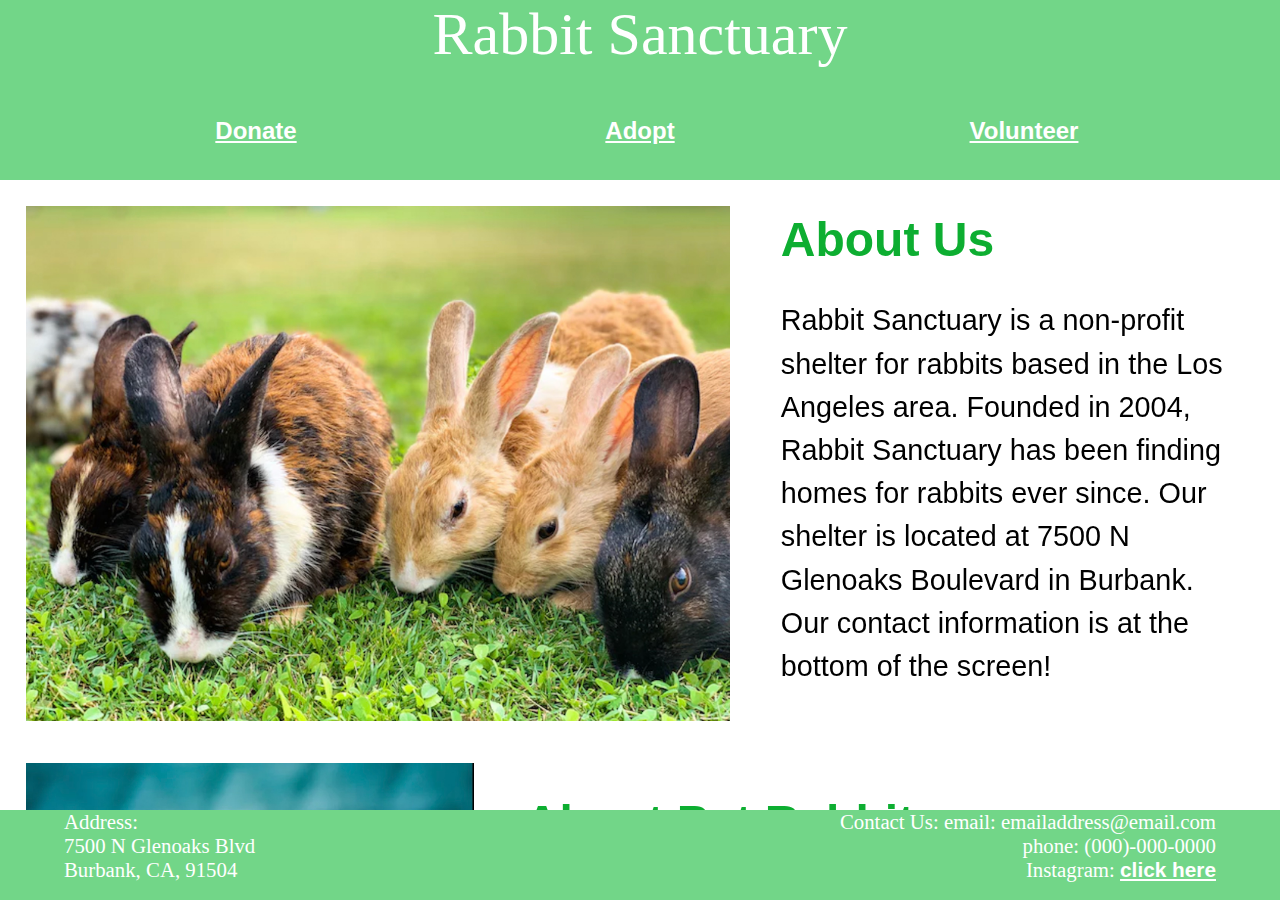
<file: index.html>
<!DOCTYPE html>
<html lang = "en">

<head>
    <title>Prototype One </title>
    <link href = "prototypeOne.css" rel = "stylesheet" type = "text/css">
    <meta content = "width=device-width, initial-scale=1" name = "viewport">
</head>

<body>

    <div class = "banner">

        <div class = "item item1">
            Rabbit Sanctuary
        </div>

        <div class = "item item2">
            <br>
            <a href = "prototypeOne7.html"> Donate </a>
        </div>

        <div class = "item item3">
            <br>
            <a href = "prototypeOne2.html"> Adopt </a>
        </div>

        <div class = "item item4">
            <br>
            <a href = "prototypeOne8.html"> Volunteer </a>
        </div>
        
    </div>


    <div class = "foot">

        <div class = "footText footText1">
            Address:
            <br>
            7500 N Glenoaks Blvd
            <br>
            Burbank, CA, 91504
        </div>

        <div class = "footText footText2">
            Contact Us:   email: emailaddress@email.com
            <br>
            phone: (000)-000-0000
            <br>
            Instagram: <a href = "https://www.instagram.com/"> click here </a>
        </div>


    </div>


    <div class = "content">

        <div class = "main main1">
            <img src = "Pictures/Splash.jpg" width = "100%">
        </div>

        <div class = "main main2">
            <h1> About Us </h1>
            <p>
            Rabbit Sanctuary is a non-profit shelter for rabbits based
            in the Los Angeles area. Founded in 2004, Rabbit Sanctuary has
            been finding homes for rabbits ever since. Our shelter is 
            located at 7500 N Glenoaks Boulevard in Burbank. Our contact 
            information is at the bottom of the screen!
            </p>
        </div>

        <div class = "main main3">
            <img src = "Pictures/General_Photo_2.jpeg" width = "100%">
        </div>

        <div class = "main main4">
            <h1> About Pet Rabbits </h1>
            <p>
                Rabbits are very social animals and make great pets! 
                However, it is important to take care of rabbits
                properly; if you are thinking about adopting, please
                make sure that you have adequate space inside of your 
                house for a rabbit companion. Keeping rabbits outside is
                dangerous due to predators, possible exposure to diseases,
                and heat. Pet bunnies should live inside with plenty
                of air conditioning!
            </p>
        </div>

        <div class = "main main5">
            <img src = "Pictures/General_Photo.jpg" width = 100%>
        </div>

        <div class = "main main6">
            <h1> Bunny Diets </h1>
            <p>
                A rabbit's diet should be mostly hay. Young rabbits
                should eat nutrient-filled alfalfa hay, while adult
                rabbits should eat timothy hay or oat hay. While cartoons show
                bunnies eating carrots, carrots should only be given
                as treats! Other suitable treats include strawberries,
                bananas, and blueberries. Please check online if food
                is safe for your rabbit before giving it to them.
            </p>
        </div>

        <div class = "main main7">
            <img src = "Pictures/Two_Rabbits.jpeg" width = 100%>
        </div>

        <div class = "main main8">
            <h1> One Bunny or Two? </h1>
            <p>
                Rabbits are very social, and they live in large
                groups in the wild. This means that domesticated 
                rabbits are typically happiest when living with
                a friend. However, if you are looking for a second
                bunny, please keep in mind that rabbits are also
                territorial, so they should be introduced to each other 
                slowly.
            </p>
        </div>



    </div>











</body>

</html>
</file>
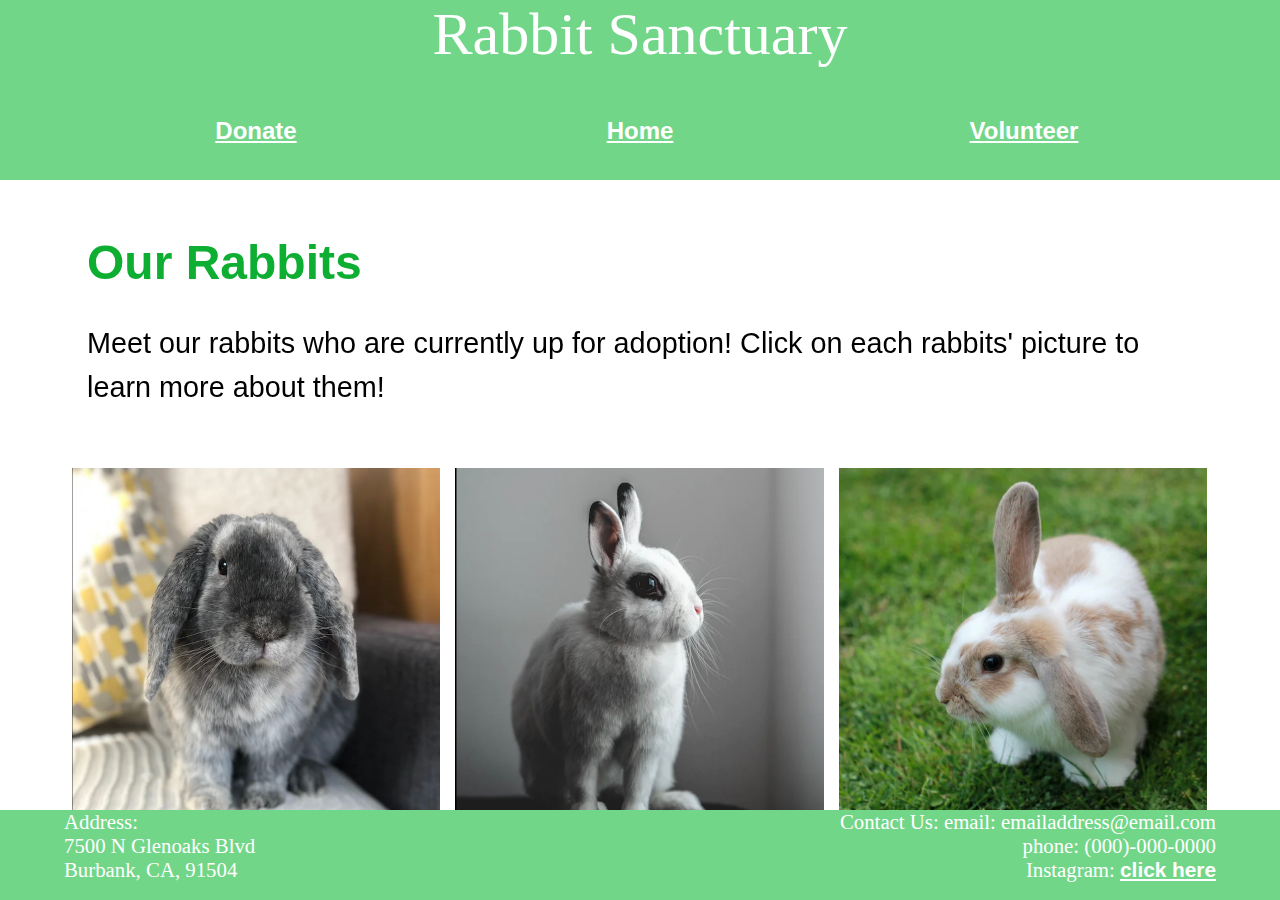
<file: prototypeOne2.html>
<!DOCTYPE html>
<html lang = "en">

<head>
    <title>Prototype One2 </title>
    <link href = "prototypeOne.css" rel = "stylesheet" type = "text/css">
    <meta content = "width=device-width, initial-scale=1" name = "viewport">
</head>

<body>

    <div class = "banner">

        <div class = "item item1">
            Rabbit Sanctuary
        </div>

        <div class = "item item2">
            <br>
            <a href = "prototypeOne7.html"> Donate </a>
        </div>

        <div class = "item item3">
            <br>
            <a href = "index.html"> Home </a>
        </div>

        <div class = "item item4">
            <br>
            <a href = "prototypeOne8.html"> Volunteer </a>
        </div>
        
    </div>


    <div class = "foot">

        <div class = "footText footText1">
            Address:
            <br>
            7500 N Glenoaks Blvd
            <br>
            Burbank, CA, 91504
        </div>

        <div class = "footText footText2">
            Contact Us:   email: emailaddress@email.com
            <br>
            phone: (000)-000-0000
            <br>
            Instagram: <a href = "https://www.instagram.com/"> click here </a>
        </div>

    </div>

    <div class = "adoptContainer"</div>

        <div class = "adopt adopt1">
            <h1> Our Rabbits </h1>
            <p> 
                Meet our rabbits who are currently up for adoption!
                Click on each rabbits' picture to learn more about them!
            </p>
        </div>

        <div class = "adopt adopt2">
            <a href = "prototypeOne3.html">
                <img src = "Pictures/Adopt_Photo_1.jpeg" width = 100% height = 100%>
            </a>
        </div>

        <div class = "adopt adopt3">
            <a href = "prototypeOne4.html">
                <img src = "Pictures/Adopt_Photo_2.jpeg" width = 100% height = 100%>
            </a>
        </div>

        <div class = "adopt adopt4">
            <a href = "prototypeOne5.html">
                <img src = "Pictures/Adopt_Photo_3.jpeg" width = 100% height = 100%>
            </a>
        </div>

        <div class = "adopt adopt5">
            <a href = "prototypeOne6.html">
                <img src = "Pictures/Adopt_Photo_4.jpeg" width = 100% height = 100%>
            </a>
        </div>





</body>

</html>
</file>
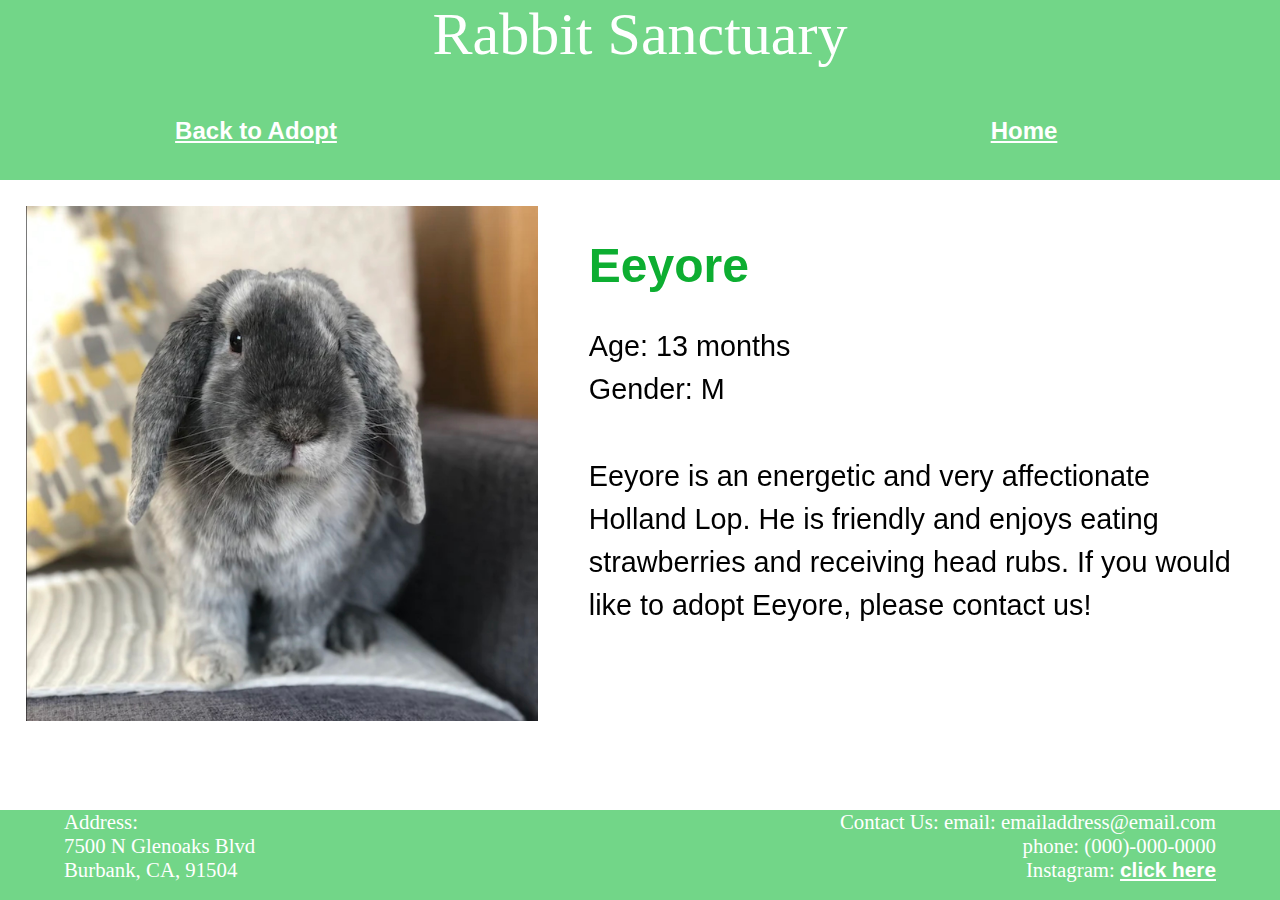
<file: prototypeOne3.html>
<!DOCTYPE = html>
<html lang = "en">

<head>
    <title>Prototype One </title>
    <link href = "prototypeOne.css" rel = "stylesheet" type = "text/css">
    <meta content = "width=device-width, initial-scale=1" name = "viewport">
</head>

<body>

    <div class = "banner">

        <div class = "item item1">
            Rabbit Sanctuary
        </div>

        <div class = "item item2">
            <br>
            <a href = "prototypeOne2.html"> Back to Adopt </a>
        </div>

        <div class = "item item3">
            <br>
        </div>

        <div class = "item item4">
            <br>
            <a href = "index.html"> Home </a>
        </div>
        
    </div>


    <div class = "foot">

        <div class = "footText footText1">
            Address:
            <br>
            7500 N Glenoaks Blvd
            <br>
            Burbank, CA, 91504
        </div>

        <div class = "footText footText2">
            Contact Us:   email: emailaddress@email.com
            <br>
            phone: (000)-000-0000
            <br>
            Instagram: <a href = "https://www.instagram.com/"> click here </a>
        </div>


    </div>


    <div class = "profile">

        <div class = "prof prof1">
            <img src = "Pictures/Adopt_Photo_1.jpeg" width = 100%>
        </div>

        <div class = "prof prof2">
            <h1> Eeyore </h1>
            <p>
                Age: 13 months
                <br>
                Gender: M
                <br>
                <br>
                Eeyore is an energetic and very affectionate Holland
                Lop. He is friendly and enjoys eating strawberries and 
                receiving head rubs. If you would like to adopt Eeyore,
                please contact us!
            </p>
        </div>

    </div>




</body>

</html>
</file>
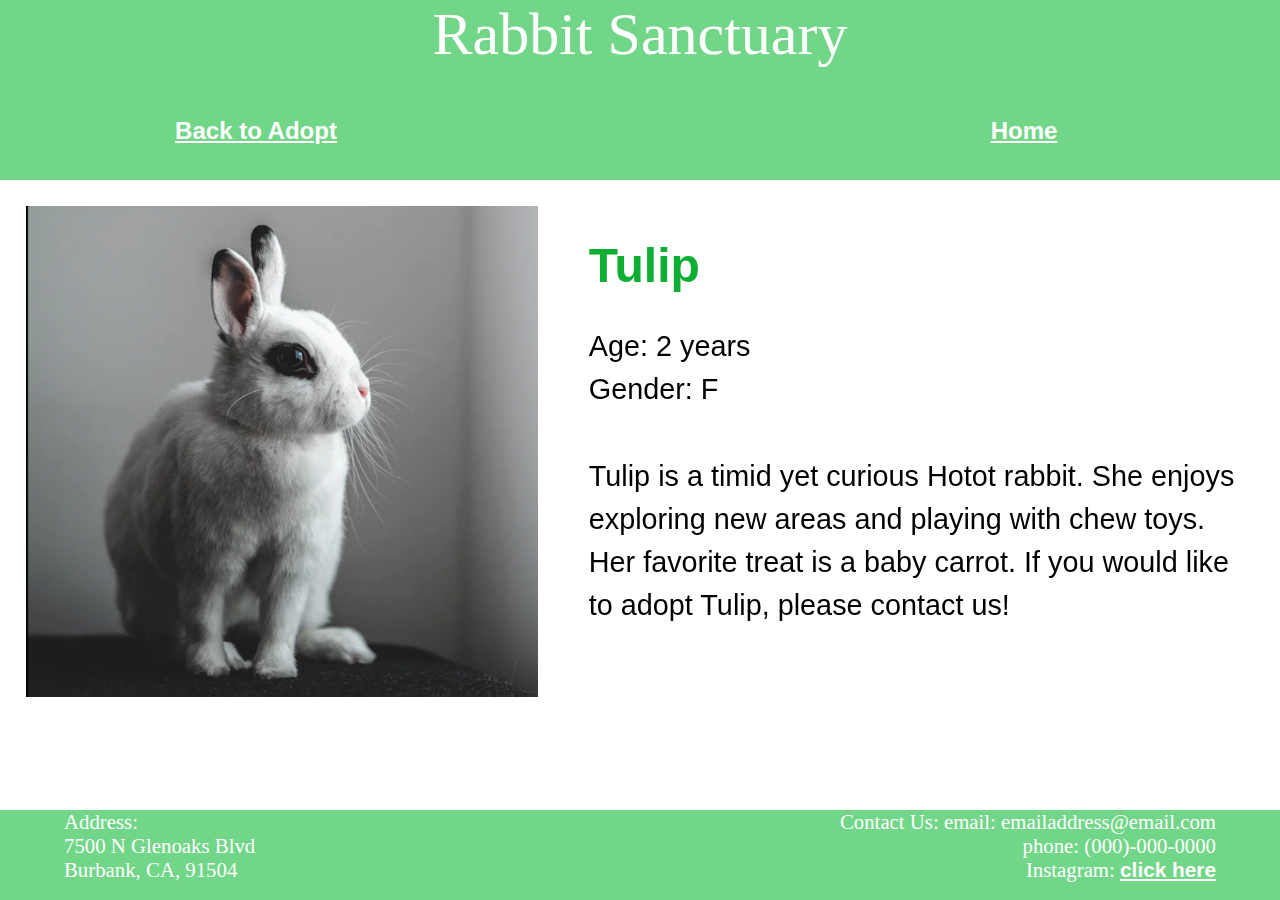
<file: prototypeOne4.html>
<!DOCTYPE = html>
<html lang = "en">

<head>
    <title>Prototype One </title>
    <link href = "prototypeOne.css" rel = "stylesheet" type = "text/css">
    <meta content = "width=device-width, initial-scale=1" name = "viewport">
</head>

<body>

    <div class = "banner">

        <div class = "item item1">
            Rabbit Sanctuary
        </div>

        <div class = "item item2">
            <br>
            <a href = "prototypeOne2.html"> Back to Adopt </a>
        </div>

        <div class = "item item3">
            <br>
        </div>

        <div class = "item item4">
            <br>
            <a href = "index.html"> Home </a>
        </div>
        
    </div>


    <div class = "foot">

        <div class = "footText footText1">
            Address:
            <br>
            7500 N Glenoaks Blvd
            <br>
            Burbank, CA, 91504
        </div>

        <div class = "footText footText2">
            Contact Us:   email: emailaddress@email.com
            <br>
            phone: (000)-000-0000
            <br>
            Instagram: <a href = "https://www.instagram.com/"> click here </a>
        </div>


    </div>


    <div class = "profile">

        <div class = "prof prof1">
            <img src = "Pictures/Adopt_Photo_2.jpeg" width = 100%>
        </div>

        <div class = "prof prof2">
            <h1> Tulip </h1>
            <p>
                Age: 2 years
                <br>
                Gender: F
                <br>
                <br>
                Tulip is a timid yet curious Hotot rabbit. She enjoys
                exploring new areas and playing with chew toys. Her
                favorite treat is a baby carrot. If you would like
                to adopt Tulip, please contact us!
            </p>
        </div>

    </div>




</body>

</html>
</file>
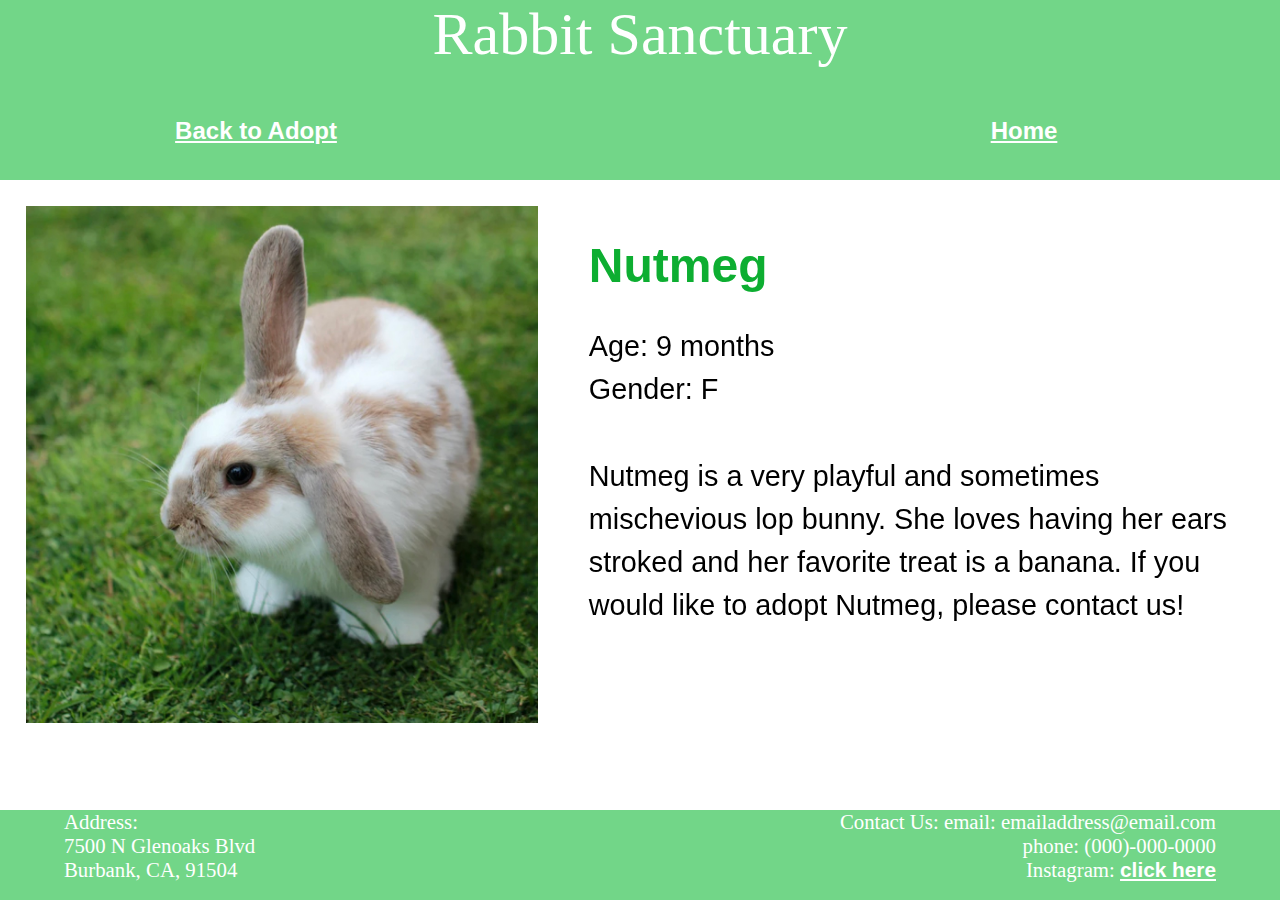
<file: prototypeOne5.html>
<!DOCTYPE = html>
<html lang = "en">

<head>
    <title>Prototype One </title>
    <link href = "prototypeOne.css" rel = "stylesheet" type = "text/css">
    <meta content = "width=device-width, initial-scale=1" name = "viewport">
</head>

<body>

    <div class = "banner">

        <div class = "item item1">
            Rabbit Sanctuary
        </div>

        <div class = "item item2">
            <br>
            <a href = "prototypeOne2.html"> Back to Adopt </a>
        </div>

        <div class = "item item3">
            <br>
        </div>

        <div class = "item item4">
            <br>
            <a href = "index.html"> Home </a>
        </div>
        
    </div>


    <div class = "foot">

        <div class = "footText footText1">
            Address:
            <br>
            7500 N Glenoaks Blvd
            <br>
            Burbank, CA, 91504
        </div>

        <div class = "footText footText2">
            Contact Us:   email: emailaddress@email.com
            <br>
            phone: (000)-000-0000
            <br>
            Instagram: <a href = "https://www.instagram.com/"> click here </a>
        </div>


    </div>


    <div class = "profile">

        <div class = "prof prof1">
            <img src = "Pictures/Adopt_Photo_3.jpeg" width = 100%>
        </div>

        <div class = "prof prof2">
            <h1> Nutmeg </h1>
            <p>
                Age: 9 months
                <br>
                Gender: F
                <br>
                <br>
                Nutmeg is a very playful and sometimes mischevious
                lop bunny. She loves having her ears stroked and her
                favorite treat is a banana. If you would like to adopt 
                Nutmeg, please contact us!
            </p>
        </div>

    </div>




</body>

</html>
</file>
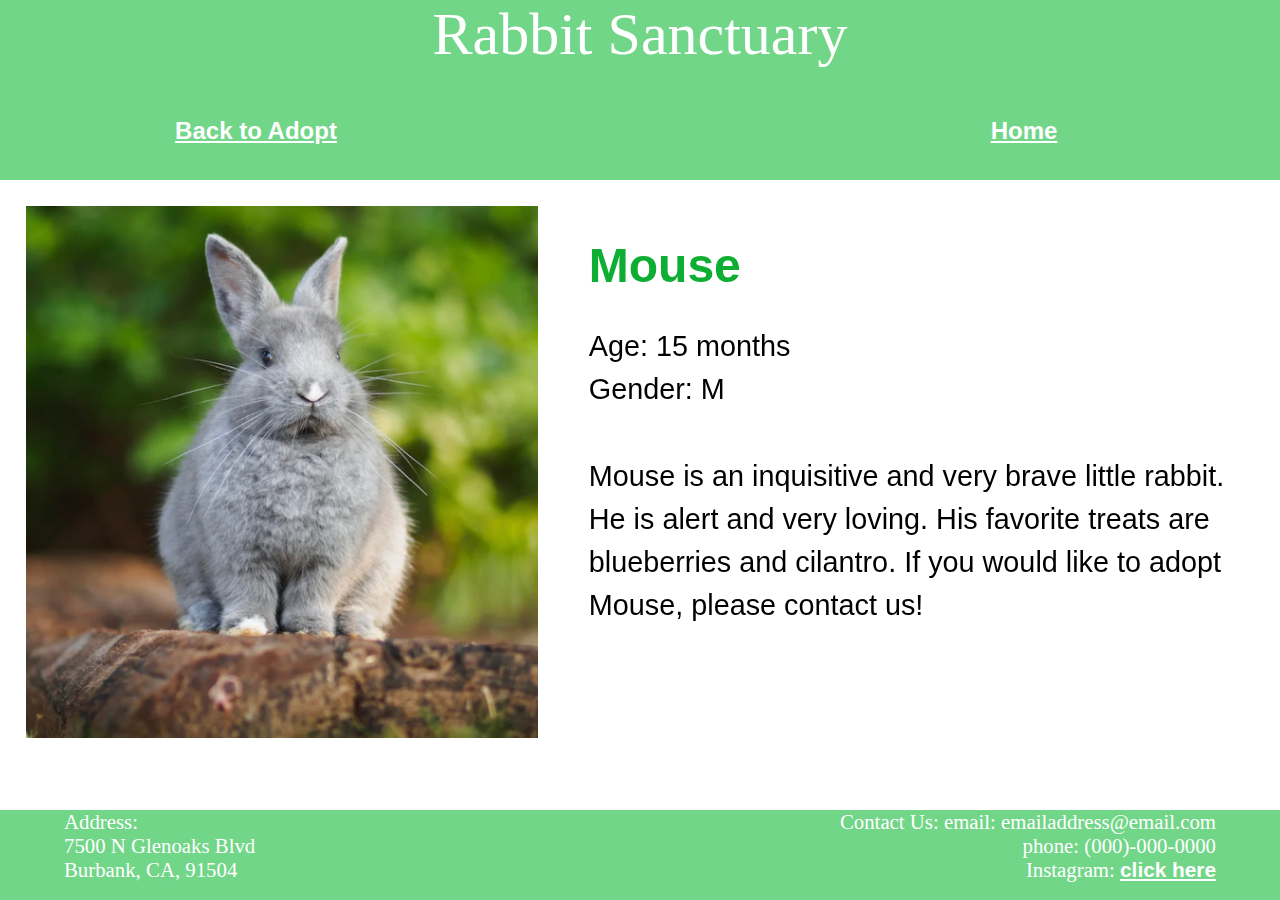
<file: prototypeOne6.html>
<!DOCTYPE = html>
<html lang = "en">

<head>
    <title>Prototype One </title>
    <link href = "prototypeOne.css" rel = "stylesheet" type = "text/css">
    <meta content = "width=device-width, initial-scale=1" name = "viewport">
</head>

<body>

    <div class = "banner">

        <div class = "item item1">
            Rabbit Sanctuary
        </div>

        <div class = "item item2">
            <br>
            <a href = "prototypeOne2.html"> Back to Adopt </a>
        </div>

        <div class = "item item3">
            <br>
        </div>

        <div class = "item item4">
            <br>
            <a href = "index.html"> Home </a>
        </div>
        
    </div>


    <div class = "foot">

        <div class = "footText footText1">
            Address:
            <br>
            7500 N Glenoaks Blvd
            <br>
            Burbank, CA, 91504
        </div>

        <div class = "footText footText2">
            Contact Us:   email: emailaddress@email.com
            <br>
            phone: (000)-000-0000
            <br>
            Instagram: <a href = "https://www.instagram.com/"> click here </a>
        </div>


    </div>


    <div class = "profile">

        <div class = "prof prof1">
            <img src = "Pictures/Adopt_Photo_4.jpeg" width = 100%>
        </div>

        <div class = "prof prof2">
            <h1> Mouse </h1>
            <p>
                Age: 15 months
                <br>
                Gender: M
                <br>
                <br>
                Mouse is an inquisitive and very brave little rabbit. 
                He is alert and very loving. His favorite treats are 
                blueberries and cilantro. If you would like to adopt 
                Mouse, please contact us!
            </p>
        </div>

    </div>




</body>

</html>
</file>
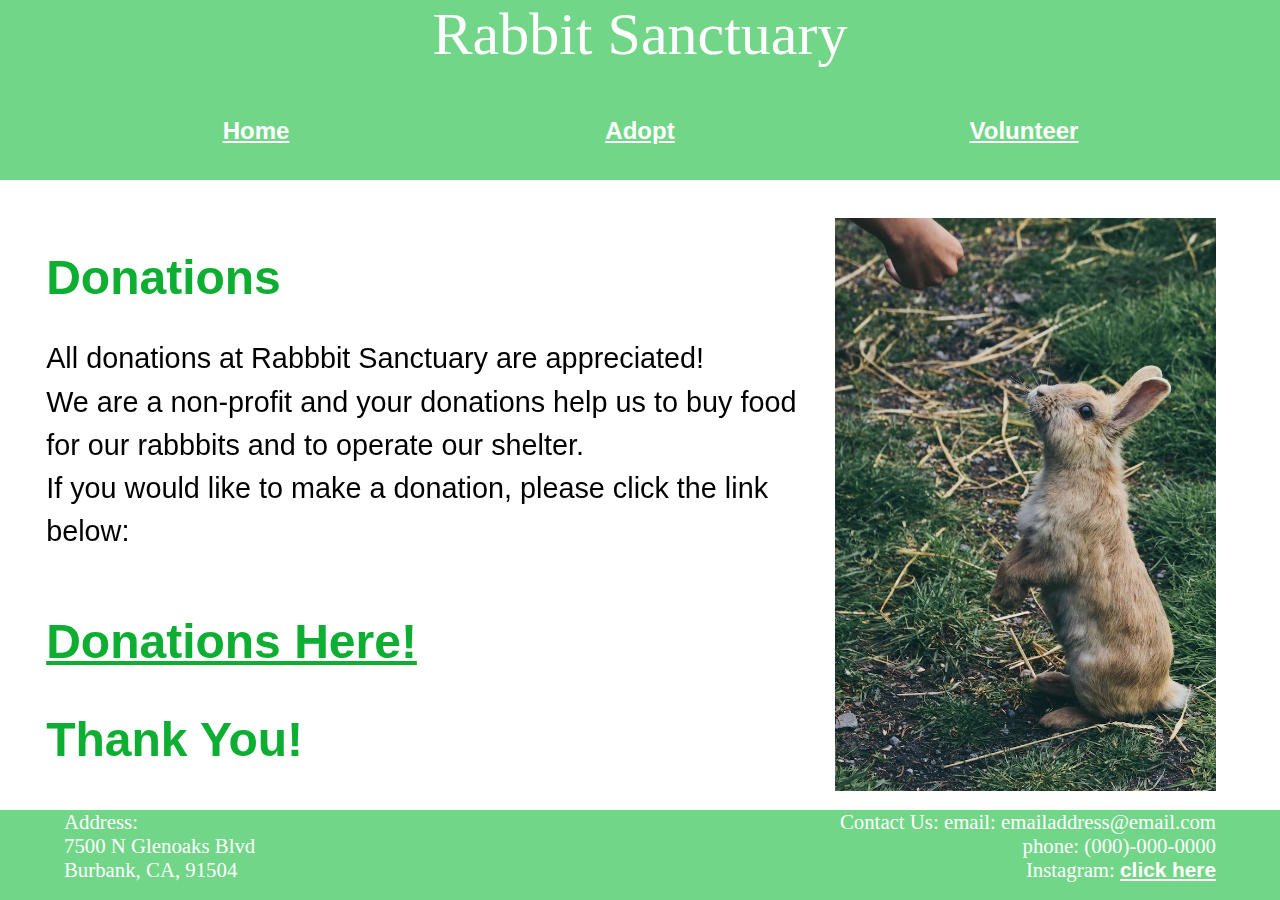
<file: prototypeOne7.html>
<!DOCTYPE html>
<html lang = "en">

<head>
    <title>Prototype One </title>
    <link href = "prototypeOne.css" rel = "stylesheet" type = "text/css">
    <meta content = "width=device-width, initial-scale=1" name = "viewport">
</head>

<body>

    <div class = "banner">

        <div class = "item item1">
            Rabbit Sanctuary
        </div>

        <div class = "item item2">
            <br>
            <a href = "index.html"> Home </a>
        </div>

        <div class = "item item3">
            <br>
            <a href = "prototypeOne2.html"> Adopt </a>
        </div>

        <div class = "item item4">
            <br>
            <a href = "prototypeOne8.html"> Volunteer </a>
        </div>
        
    </div>


    <div class = "foot">

        <div class = "footText footText1">
            Address:
            <br>
            7500 N Glenoaks Blvd
            <br>
            Burbank, CA, 91504
        </div>

        <div class = "footText footText2">
            Contact Us:   email: emailaddress@email.com
            <br>
            phone: (000)-000-0000
            <br>
            Instagram: <a href = "https://www.instagram.com/"> click here </a>
        </div>


    </div>

    <div class = "donatePage">

        <div class = "donate donate1">
            <h1> Donations </h1>
            <p>
                All donations at Rabbbit Sanctuary are appreciated!
                <br>
                We are a non-profit and your donations help us to buy food for
                our rabbbits and to operate our shelter.
                <br>
                If you would like to make a donation, please click the link
                below:
                <br>
            </p>
        </div>

        <div class = "donate donate2">
            <img src = "Pictures/Donate_Photo.jpeg" width = 100%>
        </div>

        <div class = "donate donate3">
            <h1>
                <br>
                <a href = "https://www.paypal.com/us/home"
                style = "color: #0DAE31"> Donations Here! </a>
            </h1>
        </div>

        <div class = "donate donate4">
            <br>
            <h1> Thank You! </h1>
        </div>


    </div>







</html>
</file>
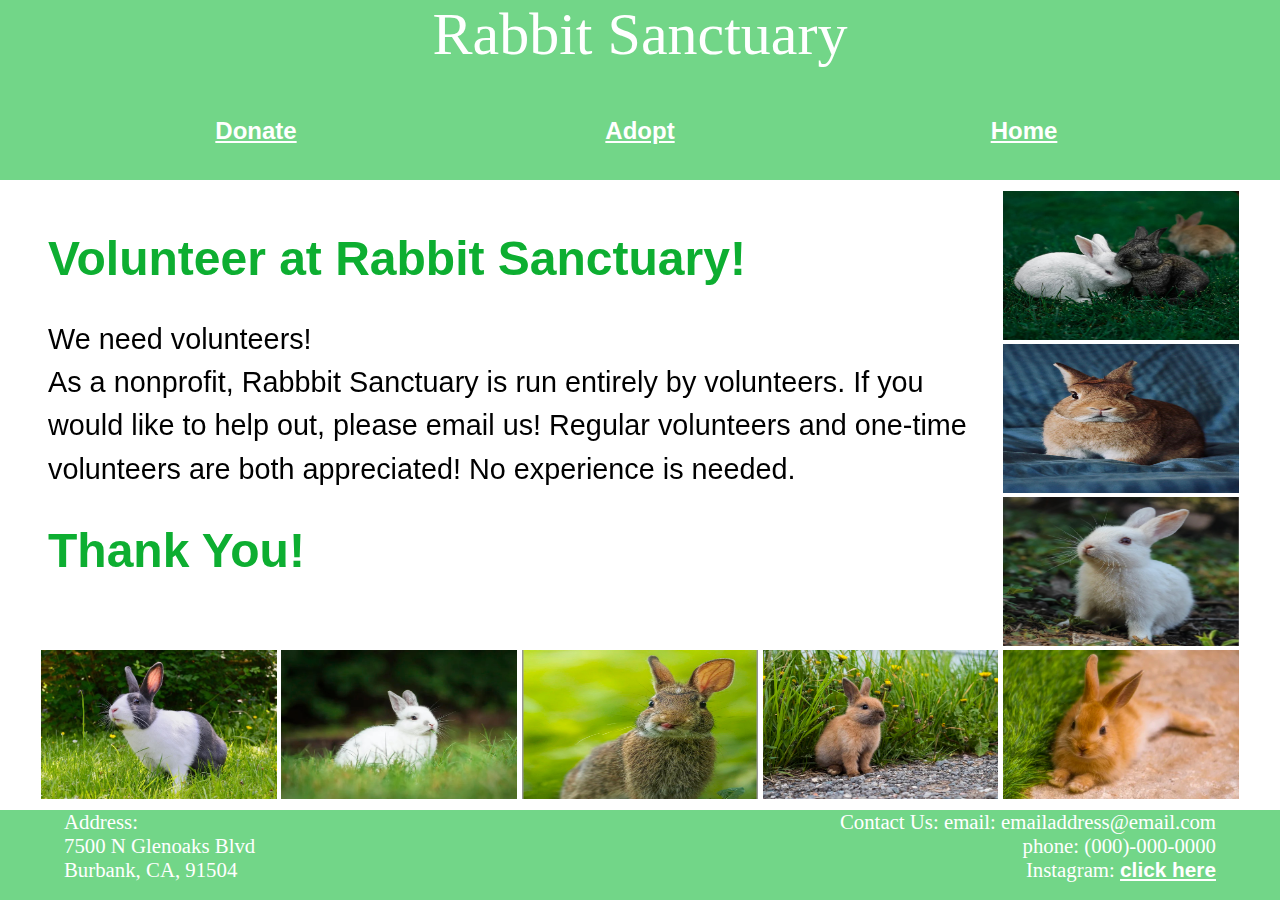
<file: prototypeOne8.html>
<!DOCTYPE html>
<html lang = "en">

<head>
    <title>Prototype One </title>
    <link href = "prototypeOne.css" rel = "stylesheet" type = "text/css">
    <meta content = "width=device-width, initial-scale=1" name = "viewport">
</head>

<body>

    <div class = "banner">

        <div class = "item item1">
            Rabbit Sanctuary
        </div>

        <div class = "item item2">
            <br>
            <a href = "prototypeOne7.html"> Donate </a>
        </div>

        <div class = "item item3">
            <br>
            <a href = "prototypeOne2.html"> Adopt </a>
        </div>

        <div class = "item item4">
            <br>
            <a href = "index.html"> Home </a>
        </div>
        
    </div>


    <div class = "foot">

        <div class = "footText footText1">
            Address:
            <br>
            7500 N Glenoaks Blvd
            <br>
            Burbank, CA, 91504
        </div>

        <div class = "footText footText2">
            Contact Us:   email: emailaddress@email.com
            <br>
            phone: (000)-000-0000
            <br>
            Instagram: <a href = "https://www.instagram.com/"> click here </a>
        </div>


    </div>

    <div class = "volunteerPage">

        <div class = "volunteer volunteer1">
            <h1> Volunteer at Rabbit Sanctuary! </h1>
            <p>
                We need volunteers!
                <br>
                As a nonprofit, Rabbbit Sanctuary is run entirely
                by volunteers. If you would like to help out, please
                email us! Regular volunteers and one-time volunteers
                are both appreciated! No experience is needed. 
            </p>
            <h1> Thank You! </h1>
        </div>

        <div class = "volunteer volunteer2">
            <img src = "Pictures/Extra_Photo_1.jpeg" width = 100% height = 100%>
        </div>

        <div class = "volunteer volunteer3">
            <img src = "Pictures/Extra_Photo_2.jpeg" width = 100% height = 100%>
        </div>

        <div class = "volunteer volunteer4">
            <img src = "Pictures/Extra_Photo_3.jpeg" width = 100% height = 100%>
        </div>

        <div class = "volunteer volunteer5">
            <img src = "Pictures/Extra_Photo_4.jpeg" width = 100% height = 100%>
        </div>

        <div class = "volunteer volunteer6">
            <img src = "Pictures/Extra_Photo_5.jpeg" width = 100% height = 100%>
        </div>

        <div class = "volunteer volunteer7">
            <img src = "Pictures/Extra_Photo_6.jpeg" width = 100% height = 100%>
        </div>

        <div class = "volunteer volunteer8">
            <img src = "Pictures/Extra_Photo_7.jpeg" width = 100% height = 100%>
        </div>

        <div class = "volunteer volunteer9">
            <img src = "Pictures/Extra_Photo_8.jpeg" width = 100% height = 100%>
        </div>


    </div>







</html>
</file>
<file: prototypeOne.css>
/* top banner with links */

.banner{
    background-color: #72d688;
    color: #ffffff;
    height: 20%;
    width: 100%;
    top: 0px;
    left: 0px;
    position: fixed;

    display:grid;
    grid-template-columns:30% 30% 30%;
    grid-template-rows: 50% 50%;
    grid-auto-flow: dense;
    justify-content: center;

}

a{
    color:#ffffff;
    font-family:Arial, Helvetica, sans-serif;
    font-weight: bold;
}

.banner>*{
    text-align: center;
}


.item1{
    grid-column-start:1;
    grid-column-end:4;
    
    font-family:cursive;
    font-size: 250%;
}

.item2{
    grid-row-start:2;
}

.item3{
    grid-row-start:2;
}

.item4{
    grid-row-start:2;
}

/*@media screen and (min-height: 700px){
    .item1{
        font-size: 350%;
    }
}
*/

/* @media screen and (min-height: 1000px) and (min-width: 800px){
    .item1{
        font-size: 500%;
    }
} */

/* @media screen and (min-width: 1100px){
    .item1{
        font-size: 375%;
    }
    .item2{
        font-size: 150%;
    }
    .item3{
        font-size: 150%;
    }
    .item4{
        font-size: 150%;
    }
    }
} */


/* footer */

.foot{
    background-color: #72d688;
    color: #ffffff;
    min-height: 10%;
    min-width: 100%;
    position: fixed;
    bottom: 0px;
    left: 0px;
    display: flex;
}


.footText1{
    position: absolute;
    left: 5%;
    text-align: left;
}



.footText2{
    position: absolute;
    right: 5%;
    text-align: right;
}

/* @media screen and (max-width: 400px){
    .footText{
        font-size: 0.75em;
    }
} */

/* @media screen and (min-width: 720px) and (min-height: 1100px){
    .footText{
        font-size: 1.75em;
    }
} */

/* @media screen and (min-width: 1100px){
    .footText{
        font-size: 1.3em;
    }
} */

/* Main Content */

.content{
    display: flex;
    position: fixed;
    flex-flow: wrap;
    grid-auto-flow: dense;
    top: 20%;
    height: 70%;
    width: 100%;
    overflow-y: auto;
    left: 0%;
}

h1{
    color:#0DAE31;
    font-family: Arial, Helvetica, sans-serif;
    font-weight: bold;
}

p{
    color: #000000;
    font-family:Arial, Helvetica, sans-serif;
    font-size: large;
}

.main{
    padding-left: 2%;
    padding-right: 2%;
}

.main1{
    width: 100%;
    padding-top: 2%;
}

.main2{
    width: 100%;
    padding-top: 0%;
}

.main3{
    width: 100%;
}

.main4{
    width: 100%;
}

.main5{
    width: 100%;
}

.main6{
    width: 100%;
}

.main7{
    width: 100%;
}

.main8{
    width: 100%;
}

/* @media screen and (min-width: 720px){
    .main1{
        width: 55%;
    }
    .main2{
        width: 35%;
        font-size: 150%;
    }
    .main3{
        width: 35%;
        padding-top: 3%;
    }
    .main4{
        width: 55%;
        font-size: 150%;
        padding-top: 3%;
    }
    .main5{
        width: 35%;
        padding-top: 3%;
    }
    .main6{
        width: 55%;
        font-size: 150%;
        padding-top: 3%;
    }
    .main7{
        width: 35%;
        padding-top: 3%;
        padding-bottom: 2%;
    }
    .main8{
        width: 55%;
        font-size: 150%;
        padding-top: 3%;
        padding-bottom: 2%;
    }
    p{
        font-size: 100%;
    }
}
*/

/* @media screen and (min-width: 1100px){
    p{
        line-height: 150%;
    }
}
*/

/* Adoption Page */
.adoptContainer{
    display: grid;
    position: fixed;
    grid-auto-flow: dense;
    top: 20%;
    height: 70%;
    width: 90%;
    left: 5%;
    right: 5%;
    overflow-y: auto;
    grid-template-columns: 50% 50%;
}

.adoptContainer>*{
    padding: 2%;
}

.adopt1{
    grid-column-start: 1;
    grid-column-end: 3;
}

/* @media screen and (min-width: 720px){
    .adopt1{
        font-size: 150%;
    }
}

@media screen and (min-width: 900px) and (min-height: 1100px){
    .adopt1{
        font-size: 200%;
    }
}

@media screen and (min-width:1100px){
    .adoptContainer{
        grid-template-columns: 33.3% 33.3% 33.3%;
    }
    .adopt1{
        grid-column-start: 1;
        grid-column-end: 4;
    }
} */

/* Individual Adoption Pages */

.profile{
    display: flex;
    flex-wrap: wrap;
    overflow-y: auto;

    position: fixed;
    height: 70%;
    top: 20%;
    left: 0%;
    width: 100%;
}

.profile>*{
    padding: 2%;
}

.prof1{
    width: 96%;
}

.prof2{
    width: 100%;
}

/* @media screen and (min-width: 720px){
    .prof1{
        width: 60%;
    }
    .prof2{
        width: 32%;
        font-size: 150%;
    }
} */

/* @media screen and (min-width: 900px) and (min-height: 1100px){
    .prof1{
        width: 96%;
    }
    .prof2{
        width: 100%;
        font-size: 200%;
    }
} */

/* @media screen and (min-width: 1100px){
    .prof1{
        width: 40%;
    }
    .prof2{
        width: 52%;
    }
} */

/* Donate Page*/

.donatePage{
    position: fixed;
    height: 70%;
    top: 20%;

    display: flex;
    flex-wrap: wrap;
    overflow-y: auto;
}

.donate1{
    max-width: 60%;
    padding-left: 3%;
    padding-right: 2%;
    padding-top: 3%;
}

.donate2{
    max-width: 30%;
    max-height: 64%;
    padding-top: 3%;
    padding-right: 3%;
}

.donate3{
    position: absolute;
    left: 3%;
    top: 55%;
}

.donate4{
    position: absolute;
    left: 3%;
    top: 75%;
}

/* @media screen and (min-width: 720px) and (min-height: 1100px){
    .donate1{
        font-size: 200%;
    }
    .donate3{
        font-size: 200%;
    }
    .donate4{
        font-size: 200%;
    }
} */

/* @media screen and (min-width: 1100px){
    .donate1{
        font-size: 150%;
    }
    .donate3{
        font-size: 150%
    }
    .donate4{
        font-size: 150%;
    }
} */

/* Volunteer Page*/

.volunteerPage{
    position: fixed;
    height: 69%;
    top: 20%;
    width: 94%;
    left: 3%;
    right: 3%;
    bottom: 11%;
    
    display: grid;
    grid-template-columns: 25% 25% 25% 25%;
    grid-template-rows: 70% 15% 15%;
    grid-auto-flow: dense;

}

.volunteerPage>*{
    padding: 1%;
}


.volunteer1{
    grid-column-start: 1;
    grid-column-end: 5;
    grid-row-start: 1;
    grid-row-end: 2;

    padding: 0%;
}




/* @media screen and (min-width: 720px){
    .volunteerPage{
        grid-template-rows: 50% 25% 25%;
    }
    .volunteerPage>*{
        padding-top: 1%;
        padding-bottom: 1%;
        padding-left: 3%;
        padding-right: 3%;
    }
    .volunteer1{
        padding: 0%;
    }
} */

/* @media screen and (min-width: 720px) and (min-height: 900px){
    .volunteer1{
        font-size: 150%;
    }
} */

/* @media screen and (min-width: 1100px){
    .volunteerPage{
        grid-template-columns: 20% 20% 20% 20% 20%;
        grid-template-rows: 25% 25% 25% 25%;
    }
    .volunteerPage>*{
        padding: 1%;
    }
    .volunteer1{
        grid-column-start: 1;
        grid-column-end: 5;
        grid-row-start: 1;
        grid-row-end: 3;
        font-size: 150%;
    }
} */










@media screen and (max-width: 400px){
    .footText{
        font-size: 0.75em;
    }
}

@media screen and (min-width: 720px) and (min-height: 1100px){
    .footText{
        font-size: 1.75em;
    }
}

@media screen and (min-width: 1100px){
    .footText{
        font-size: 1.3em;
    }
}

@media screen and (min-height: 700px) and (min-width: 370px){
    .item1{
        font-size: 300%;
    }
}

@media screen and (min-height: 1000px) and (min-width: 800px){
    .item1{
        font-size: 500%;
    }
    .item2{
        font-size: 200%;
    }
    .item3{
        font-size: 200%;
    }
    .item4{
        font-size: 200%;
    }
}

@media screen and (min-width: 1100px){
    .item1{
        font-size: 375%;
    }
    .item2{
        font-size: 150%;
    }
    .item3{
        font-size: 150%;
    }
    .item4{
        font-size: 150%;
    }
}

@media screen and (min-width: 720px){
    .main1{
        width: 55%;
    }
    .main2{
        width: 35%;
        font-size: 150%;
        
    }
    .main3{
        width: 35%;
        padding-top: 3%;
    }
    .main4{
        width: 55%;
        font-size: 150%;
        padding-top: 3%;
    }
    .main5{
        width: 35%;
        padding-top: 3%;
    }
    .main6{
        width: 55%;
        font-size: 150%;
        padding-top: 3%;
    }
    .main7{
        width: 35%;
        padding-top: 3%;
        padding-bottom: 2%;
    }
    .main8{
        width: 55%;
        font-size: 150%;
        padding-top: 3%;
        padding-bottom: 2%;
    }
    p{
        font-size: larger;
    }
}

@media screen and (min-width: 1100px){
    p{
        line-height: 150%;
    }
}

@media screen and (min-width: 720px){
    .adopt1{
        font-size: 150%;
    }
}

@media screen and (min-width: 900px) and (min-height: 1100px){
    .adopt1{
        font-size: 200%;
    }
}

@media screen and (min-width:1100px){
    .adoptContainer{
        grid-template-columns: 33.3% 33.3% 33.3%;
    }
    .adopt1{
        grid-column-start: 1;
        grid-column-end: 4;
    }
}

@media screen and (min-width: 720px){
    .prof1{
        width: 60%;
    }
    .prof2{
        width: 32%;
        font-size: 150%;
    }
}

@media screen and (min-width: 900px) and (min-height: 1100px){
    .prof1{
        width: 96%;
    }
    .prof2{
        width: 100%;
        font-size: 200%;
    }
}

@media screen and (min-width: 1100px){
    .prof1{
        width: 40%;
    }
    .prof2{
        width: 52%;
    }
}

@media screen and (min-width: 720px) and (min-height: 1100px){
    .donate1{
        font-size: 200%;
    }
    .donate3{
        font-size: 200%;
    }
    .donate4{
        font-size: 200%;
    }
}

@media screen and (min-width: 1100px){
    .donate1{
        font-size: 150%;
    }
    .donate3{
        font-size: 150%
    }
    .donate4{
        font-size: 150%;
    }
}

@media screen and (min-width: 720px){
    .volunteerPage{
        grid-template-rows: 50% 25% 25%;
    }
    .volunteerPage>*{
        padding-top: 1%;
        padding-bottom: 1%;
        padding-left: 3%;
        padding-right: 3%;
    }
    .volunteer1{
        padding: 0%;
    }
}

@media screen and (min-width: 720px) and (min-height: 900px){
    .volunteer1{
        font-size: 150%;
    }
}

@media screen and (min-width: 1100px){
    .volunteerPage{
        height: 68%;
        top: 21%;
        grid-template-columns: 20% 20% 20% 20% 20%;
        grid-template-rows: 25% 25% 25% 25%;
    }
    .volunteerPage>*{
        padding: 1%;
    }
    .volunteer1{
        grid-column-start: 1;
        grid-column-end: 5;
        grid-row-start: 1;
        grid-row-end: 4;
        font-size: 150%;
    }
}
</file>
